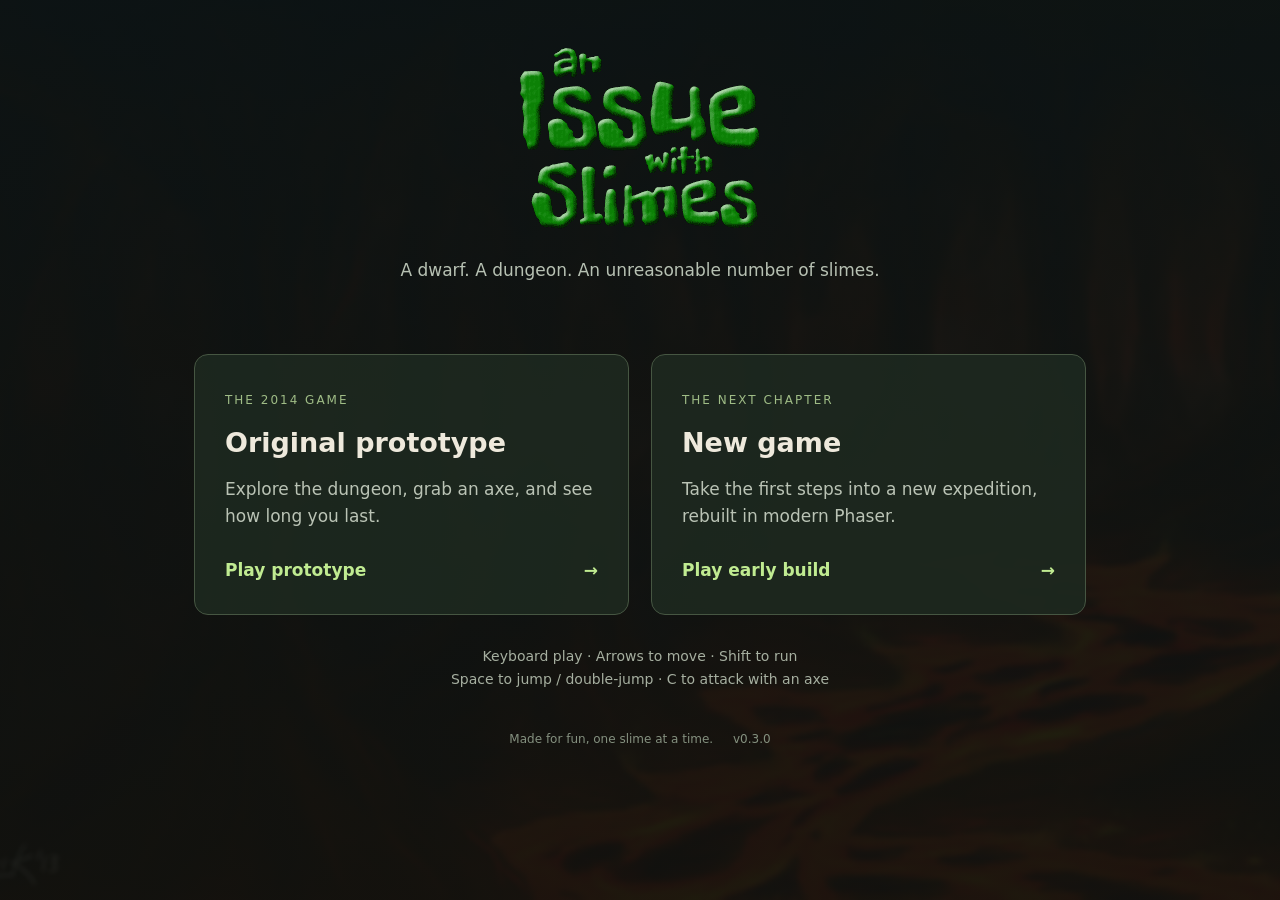
<file: index.html>
<!doctype html>
<html lang="en">
<head>
<meta charset="utf-8">
<meta name="viewport" content="width=device-width, initial-scale=1">
<title>An Issue With Slimes</title>
<link rel="stylesheet" href="css/launcher.css?v=0.3.0">
</head>
<body>
<main>
<img class="title" src="assets/images/title.png?v=0.3.0" alt="An Issue With Slimes">
<p class="intro">A dwarf. A dungeon. An unreasonable number of slimes.</p>
<p id="returnMessage" role="status"></p>
<div class="choices">
<a class="choice playable" href="prototype.html"><span class="eyebrow">THE 2014 GAME</span><h1>Original prototype</h1><p>Explore the dungeon, grab an axe, and see how long you last.</p><span class="action">Play prototype <span aria-hidden="true">→</span></span></a>
<a class="choice playable" href="new-game.html"><span class="eyebrow">THE NEXT CHAPTER</span><h2>New game</h2><p>Take the first steps into a new expedition, rebuilt in modern Phaser.</p><span class="action">Play early build <span aria-hidden="true">→</span></span></a>
</div>
<p class="controls">Keyboard play · Arrows to move · Shift to run<br>Space to jump / double-jump · C to attack with an axe</p>
<footer>Made for fun, one slime at a time. <span>v0.3.0</span></footer>
</main>
<script>if (new URLSearchParams(location.search).get('from') === 'death') document.getElementById('returnMessage').textContent = 'The dungeon wins this round. Ready for another try?';</script>
</body>
</html>
</file>
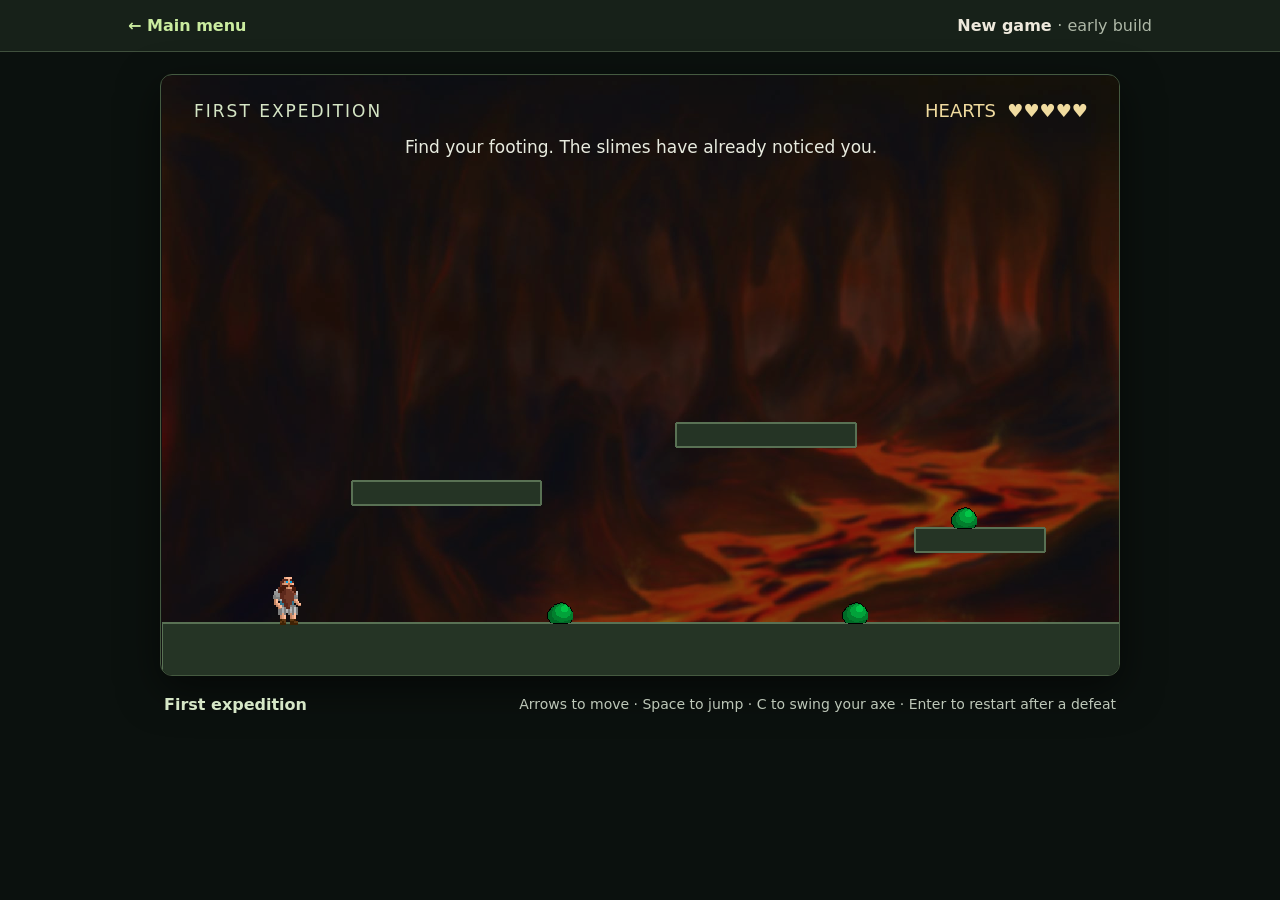
<file: new-game.html>
<!doctype html>
<html lang="en">
<head>
<meta charset="utf-8">
<meta name="viewport" content="width=device-width, initial-scale=1">
<meta name="theme-color" content="#101814">
<title>An Issue With Slimes — New game</title>
  <script type="module" crossorigin src="./assets/new-game-CdVM6D2W.js"></script>
  <link rel="stylesheet" crossorigin href="./assets/new-game-CdfOTlAJ.css">
</head>
<body>
<header class="game-bar">
  <a href="index.html" class="back-link">← Main menu</a>
  <p>New game <span>· early build</span></p>
</header>
<main>
  <div id="newGame" aria-label="New game. Use arrow keys to move, space to jump, and C to attack."></div>
  <section class="help" aria-label="How to play">
    <strong>First expedition</strong>
    <span>Arrows to move · Space to jump · C to swing your axe · Enter to restart after a defeat</span>
  </section>
</main>
</body>
</html>
</file>
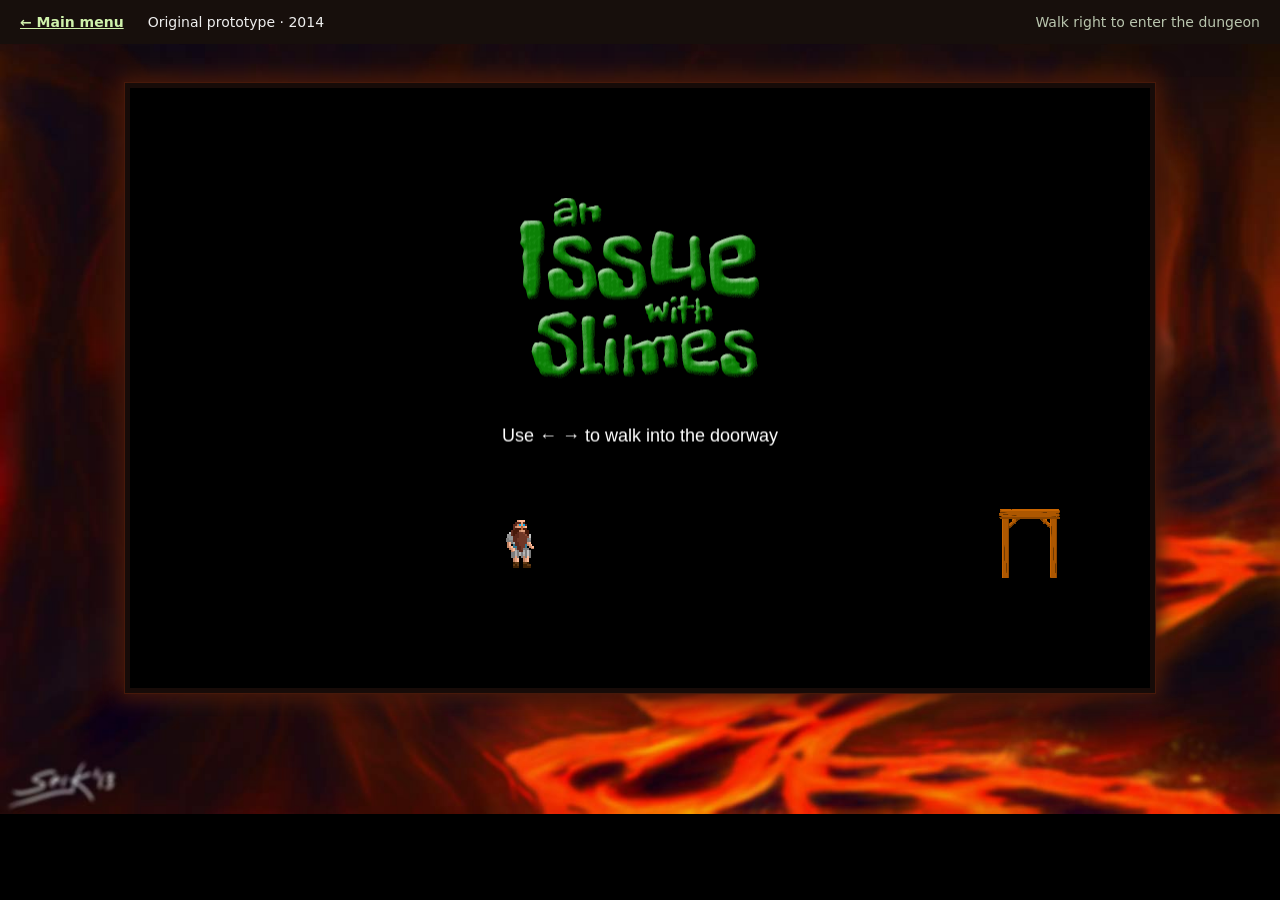
<file: prototype.html>
<!DOCTYPE HTML>
<html lang="en">
<head>
	<meta charset="UTF-8" />
	<title>Original prototype · An Issue With Slimes</title>
    <meta name="viewport" content="width=device-width, initial-scale=1">
    <link href="css/stylesheet.css?v=0.2.3" rel="stylesheet" type="text/css">
	<script src="phaser.js?v=0.2.3"></script>
	<script src="Boot.js?v=0.2.3"></script>
	<script src="Preloader.js?v=0.2.3"></script>
    <script src="Player.js?v=0.2.3"></script>
	<script src="MainMenu.js?v=0.2.3"></script>
    <script src="Level1.js?v=0.2.3"></script>
</head>
<body>

<nav class="prototype-nav"><a href="index.html">← Main menu</a><span>Original prototype · 2014</span><span id="menuStatus" aria-live="polite">Loading…</span></nav>
<div class="gameWrap">
    <div id="gameContainer"></div>
</div>

<script type="text/javascript">

window.onload = function() {

	//	Create your Phaser game and inject it into the gameContainer div.
	//	We did it in a window.onload event, but you can do it anywhere (requireJS load, anonymous function, jQuery dom ready, - whatever floats your boat)
    var game = new Phaser.Game(1020, 600, Phaser.CANVAS, 'gameContainer');

	//	Add the States your game has.
	//	You don't have to do this in the html, it could be done in your Boot state too, but for simplicity I'll keep it here.
	game.state.add('Boot', SlimesGame.Boot);
	game.state.add('Preloader', SlimesGame.Preloader);
	game.state.add('MainMenu', SlimesGame.MainMenu);
//    game.state.add('Player', SlimesGame.Player);
//	game.state.add('Game', SlimesGame.Game);
    game.state.add('Level1', SlimesGame.Level1);

    // Now start the Boot state.
	game.state.start('Boot');

};

</script>

</body>
</html>
</file>
<file: css/launcher.css>
*{box-sizing:border-box}body{margin:0;min-height:100vh;background:linear-gradient(#0c1414e8,#11120ef0),url('../assets/images/lava-cave3.jpg') center/cover fixed;color:#eee9dc;font:17px/1.6 system-ui,sans-serif}main{max-width:940px;margin:auto;padding:48px 24px 28px;text-align:center}.title{width:240px;max-width:65vw}.intro{color:#b7c1b3;margin:20px 0 8px}#returnMessage{color:#dcba78;min-height:28px}.choices{display:grid;grid-template-columns:1fr 1fr;gap:22px;text-align:left;margin:25px 0 30px}.choice{border:1px solid #465642;border-radius:14px;padding:30px;background:#1d281fe8;color:inherit;text-decoration:none}.playable:hover{background:#293b26;border-color:#a4d575}.playable:focus-visible{outline:3px solid #c1ec94;outline-offset:5px}.eyebrow{font-size:12px;letter-spacing:2px;color:#9fbc86}h1,h2{font-size:27px;line-height:1.2;margin:14px 0}.choice p{color:#bac3b5;min-height:55px}.action{display:flex;justify-content:space-between;color:#c0eb91;font-weight:700;margin-top:26px}.upcoming{background:#191e1bbf;border-color:#343e35}.badge{display:inline-block;color:#adb6a5;background:#30382c;border-radius:20px;padding:3px 14px;margin-top:18px;font-size:14px}.controls{font-size:14px;color:#a6afa0}footer{font-size:12px;color:#84907f;margin-top:40px}footer span{margin-left:16px}@media(max-width:620px){main{padding-top:28px}.choices{grid-template-columns:1fr}.choice{padding:24px}.title{width:190px}}
</file>
<file: assets/new-game-CdfOTlAJ.css>
*{box-sizing:border-box}body{color:#eee9dc;background:#0b110e;min-height:100vh;margin:0;font:16px/1.5 system-ui,sans-serif}.game-bar{background:#172119;border-bottom:1px solid #40503d;justify-content:space-between;align-items:center;gap:16px;min-height:52px;padding:10px max(20px,50vw - 512px);display:flex}.game-bar p{margin:0;font-weight:700}.game-bar p span{color:#aeb8a7;font-weight:400}.back-link{color:#caec9f;font-weight:700;text-decoration:none}.back-link:hover{text-decoration:underline}main{max-width:1000px;margin:auto;padding:22px 20px 38px}#newGame{background:#111;border:1px solid #455a40;border-radius:12px;width:100%;overflow:hidden;box-shadow:0 14px 40px #0008}canvas{max-width:100%;margin:auto;display:block;height:auto!important}.help{color:#bdc7b8;justify-content:space-between;align-items:center;gap:20px;margin:17px 4px 0;display:flex}.help strong{color:#d6e7c7}.help span{text-align:right;font-size:14px}@media (width<=620px){.game-bar{padding:10px 16px}.game-bar p span{display:none}main{padding:14px 10px 28px}.help{display:block}.help span{text-align:left;margin-top:5px;display:block}}
</file>
<file: css/stylesheet.css>
body {
    margin: 0px 0px 1px 0px; /* the extra 1px allows the iOS inner/outer check to work */
    background: #000 url('../assets/images/lava-cave3.jpg') no-repeat 0 0;
    background-size: 100%;
}

.gameWrap {
    border: 1px solid #47190a;
    box-shadow: 0 0 20px 6px #47190a;
    width: 1030px;
    height: 610px;
    margin: 3% auto;
    vertical-align: middle;
}
#gameContainer {
    width: 1020px;
    height: 600px;
    cursor: pointer;
    border: 5px solid #170b08;
    margin: auto;
}
.prototype-nav { display:flex; align-items:center; gap:24px; padding:14px 20px; color:#eee; background:#170f0c; font:14px system-ui,sans-serif; position:sticky; left:0; top:0; z-index:2; }
.prototype-nav a { color:#cff2ab; font-weight:700; }
#menuStatus { margin-left:auto; color:#b9c5ae; }
</file>
